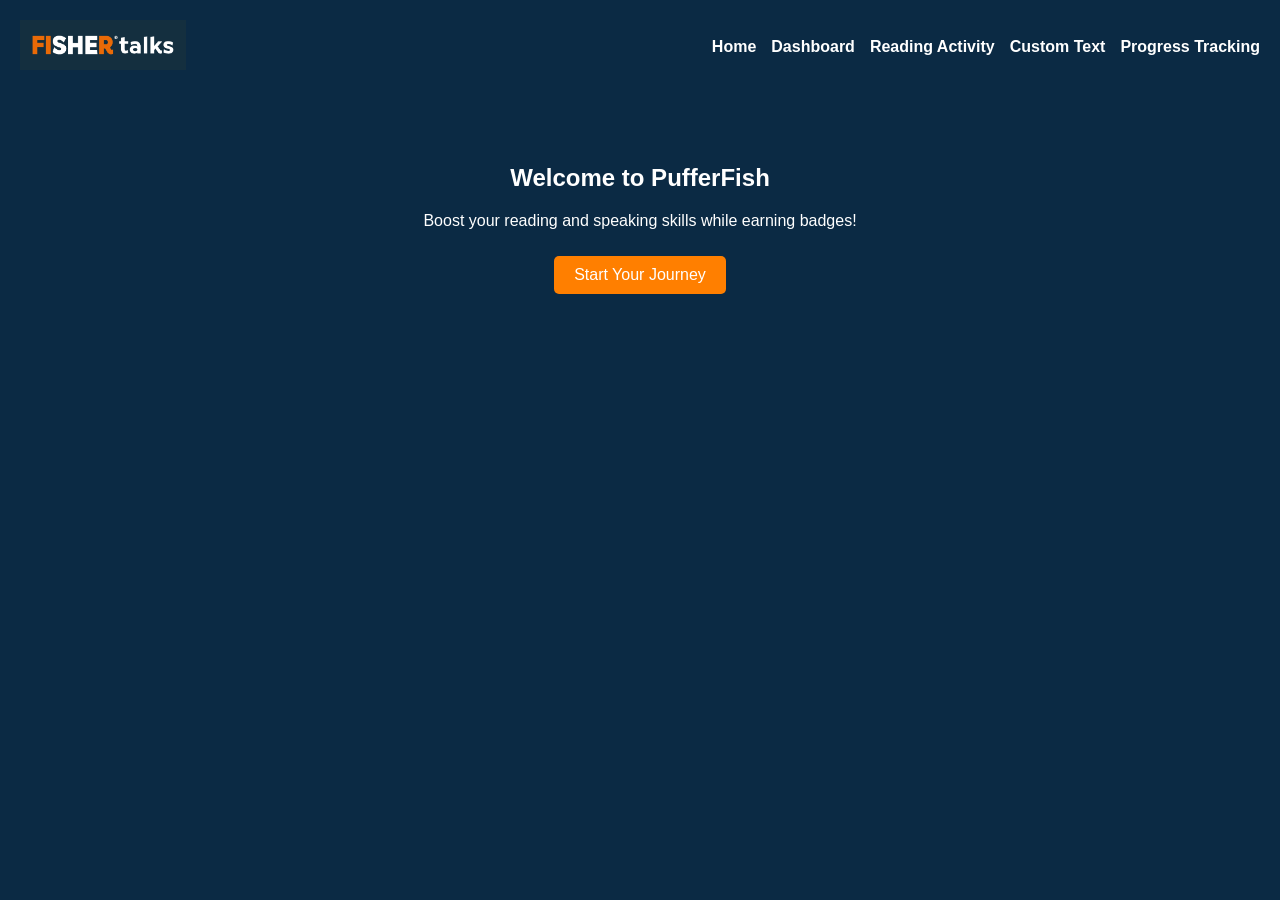
<file: index.html>
<!DOCTYPE html>
<html lang="en">
<head>
    <meta charset="UTF-8">
    <meta name="viewport" content="width=device-width, initial-scale=1.0">
    <title>PufferFish - Homepage</title>
    <link rel="stylesheet" href="styles.css">
</head>
<body>
    <header>
        <div class="logo">
            <img src="logo.png" alt="PufferFish Logo">
        </div>
        <nav>
            <ul>
                <li><a href="index.html">Home</a></li>
                <li><a href="dashboard.html">Dashboard</a></li>
                <li><a href="reading_activity.html">Reading Activity</a></li>
                <li><a href="custom_text.html">Custom Text</a></li>
                <li><a href="progress_tracking.html">Progress Tracking</a></li>
            </ul>
        </nav>
    </header>
    <section id="hero">
        <h1>Welcome to PufferFish</h1>
        <p>Boost your reading and speaking skills while earning badges!</p>
        <a href="dashboard.html"><button>Start Your Journey</button></a>
    </section>
</body>
</html>
</file>
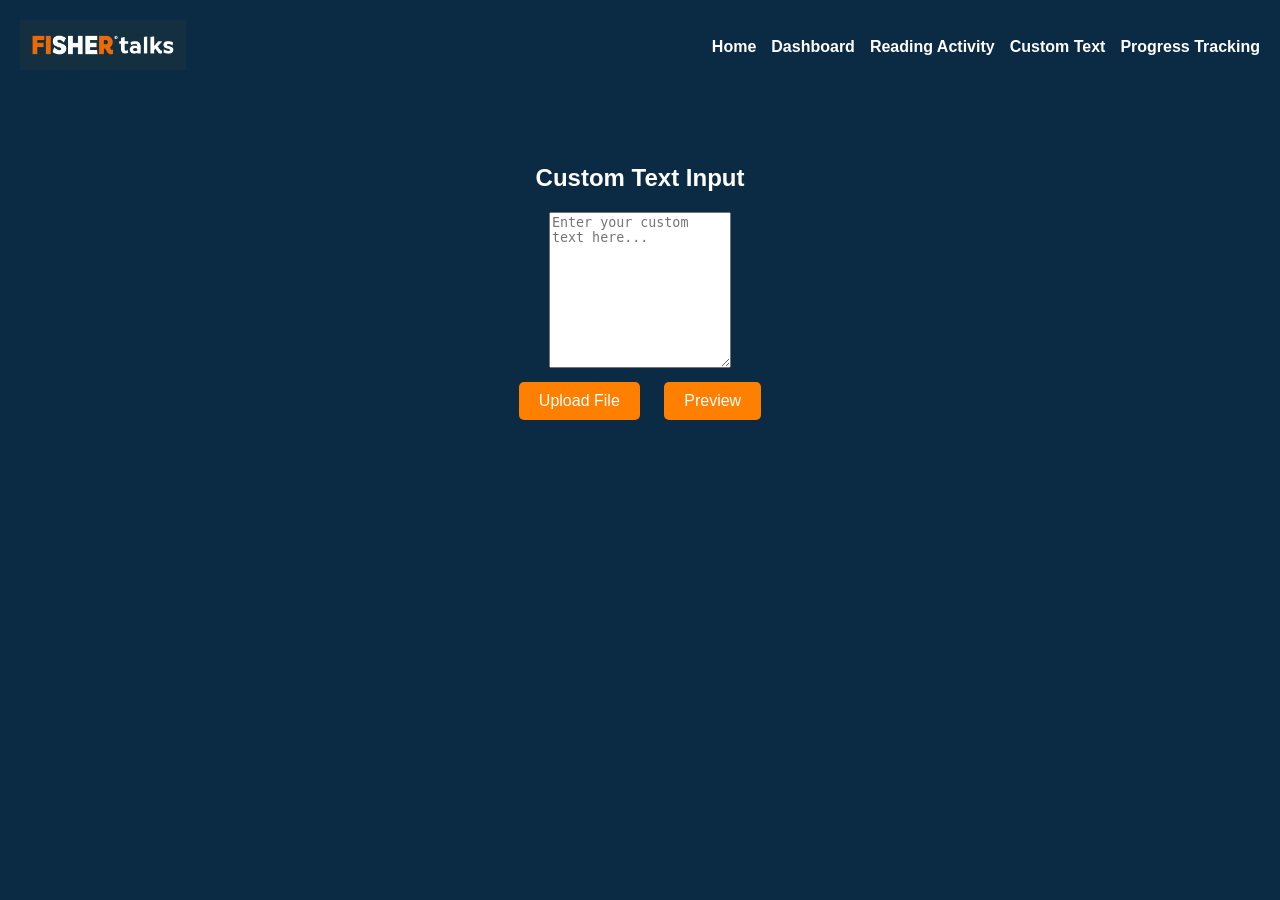
<file: custom_text.html>
<!DOCTYPE html>
<html lang="en">
<head>
    <meta charset="UTF-8">
    <meta name="viewport" content="width=device-width, initial-scale=1.0">
    <title>PufferFish - Custom Text</title>
    <link rel="stylesheet" href="styles.css">
</head>
<body>
    <header>
        <div class="logo">
            <img src="logo.png" alt="PufferFish Logo">
        </div>
        <nav>
            <ul>
                <li><a href="index.html">Home</a></li>
                <li><a href="dashboard.html">Dashboard</a></li>
                <li><a href="reading_activity.html">Reading Activity</a></li>
                <li><a href="custom_text.html">Custom Text</a></li>
                <li><a href="progress_tracking.html">Progress Tracking</a></li>
            </ul>
        </nav>
    </header>
    <section id="custom-text">
        <h1>Custom Text Input</h1>
        <textarea placeholder="Enter your custom text here..." rows="10"></textarea>
        <div class="custom-text-controls">
            <button>Upload File</button>
            <button>Preview</button>
        </div>
    </section>
</body>
</html>
</file>
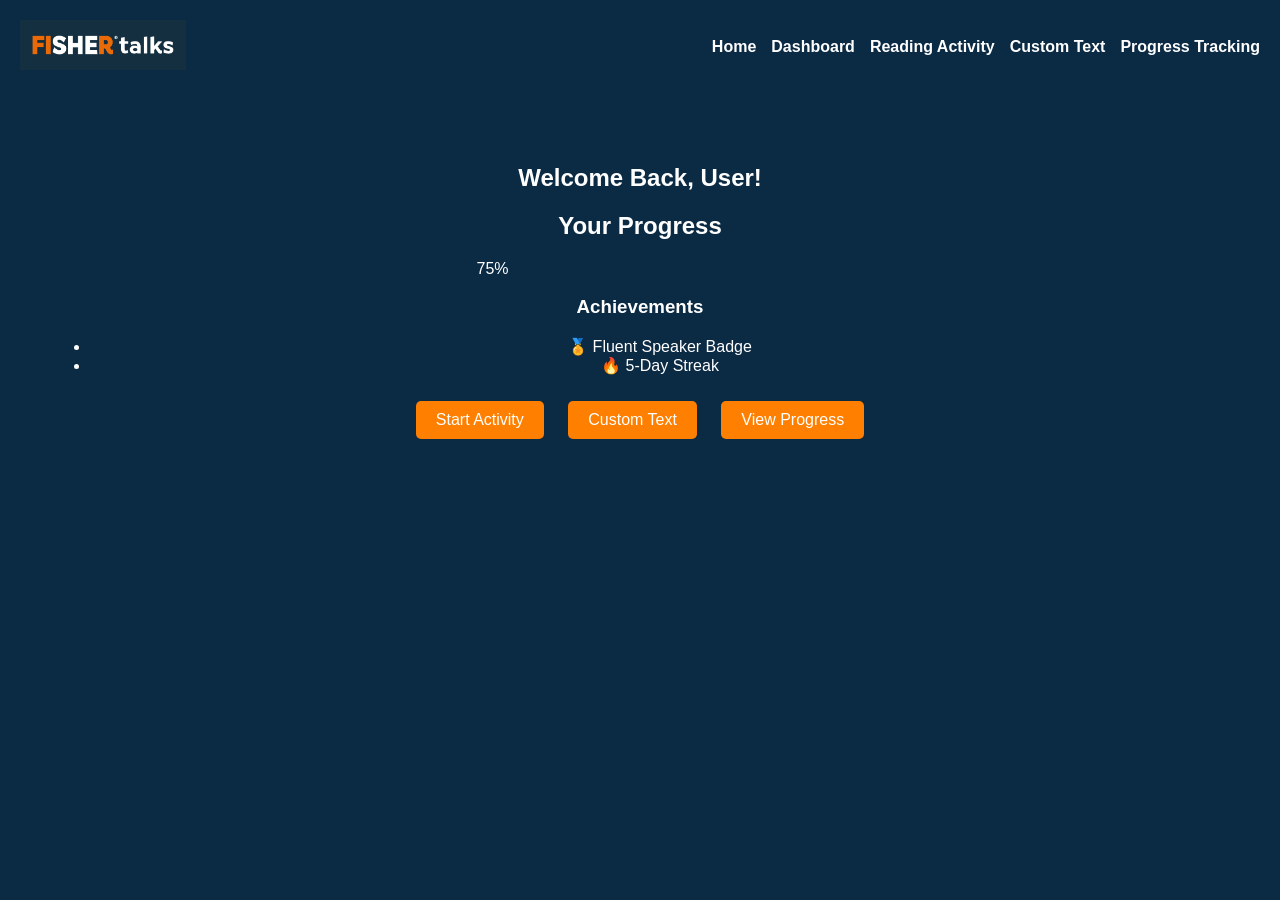
<file: dashboard.html>
<!DOCTYPE html>
<html lang="en">
<head>
    <meta charset="UTF-8">
    <meta name="viewport" content="width=device-width, initial-scale=1.0">
    <title>PufferFish - Dashboard</title>
    <link rel="stylesheet" href="styles.css">
</head>
<body>
    <header>
        <div class="logo">
            <img src="logo.png" alt="PufferFish Logo">
        </div>
        <nav>
            <ul>
                <li><a href="index.html">Home</a></li>
                <li><a href="dashboard.html">Dashboard</a></li>
                <li><a href="reading_activity.html">Reading Activity</a></li>
                <li><a href="custom_text.html">Custom Text</a></li>
                <li><a href="progress_tracking.html">Progress Tracking</a></li>
            </ul>
        </nav>
    </header>
    <section id="dashboard">
        <h1>Welcome Back, User!</h1>
        <div class="gamification">
            <h2>Your Progress</h2>
            <div class="progress-bar">
                <div class="progress" style="width: 75%;">75%</div>
            </div>
            <h3>Achievements</h3>
            <ul>
                <li>🏅 Fluent Speaker Badge</li>
                <li>🔥 5-Day Streak</li>
            </ul>
        </div>
        <div class="quick-access">
            <a href="reading_activity.html"><button>Start Activity</button></a>
            <a href="custom_text.html"><button>Custom Text</button></a>
            <a href="progress_tracking.html"><button>View Progress</button></a>
        </div>
    </section>
</body>
</html>
</file>
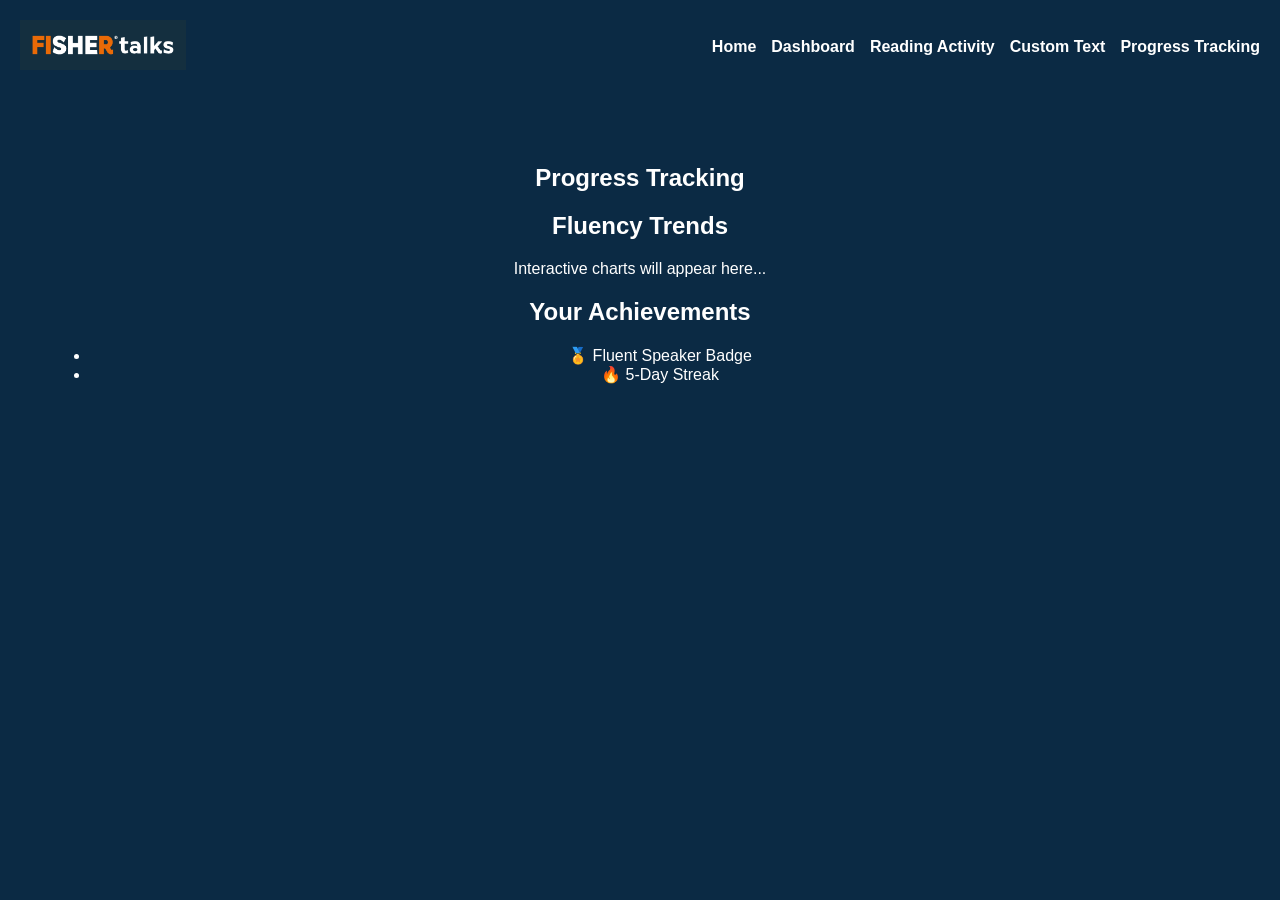
<file: progress_tracking.html>
<!DOCTYPE html>
<html lang="en">
<head>
    <meta charset="UTF-8">
    <meta name="viewport" content="width=device-width, initial-scale=1.0">
    <title>PufferFish - Progress Tracking</title>
    <link rel="stylesheet" href="styles.css">
</head>
<body>
    <header>
        <div class="logo">
            <img src="logo.png" alt="PufferFish Logo">
        </div>
        <nav>
            <ul>
                <li><a href="index.html">Home</a></li>
                <li><a href="dashboard.html">Dashboard</a></li>
                <li><a href="reading_activity.html">Reading Activity</a></li>
                <li><a href="custom_text.html">Custom Text</a></li>
                <li><a href="progress_tracking.html">Progress Tracking</a></li>
            </ul>
        </nav>
    </header>
    <section id="progress">
        <h1>Progress Tracking</h1>
        <div class="charts">
            <h2>Fluency Trends</h2>
            <p>Interactive charts will appear here...</p>
        </div>
        <div class="achievements">
            <h2>Your Achievements</h2>
            <ul>
                <li>🏅 Fluent Speaker Badge</li>
                <li>🔥 5-Day Streak</li>
            </ul>
        </div>
    </section>
</body>
</html>
</file>
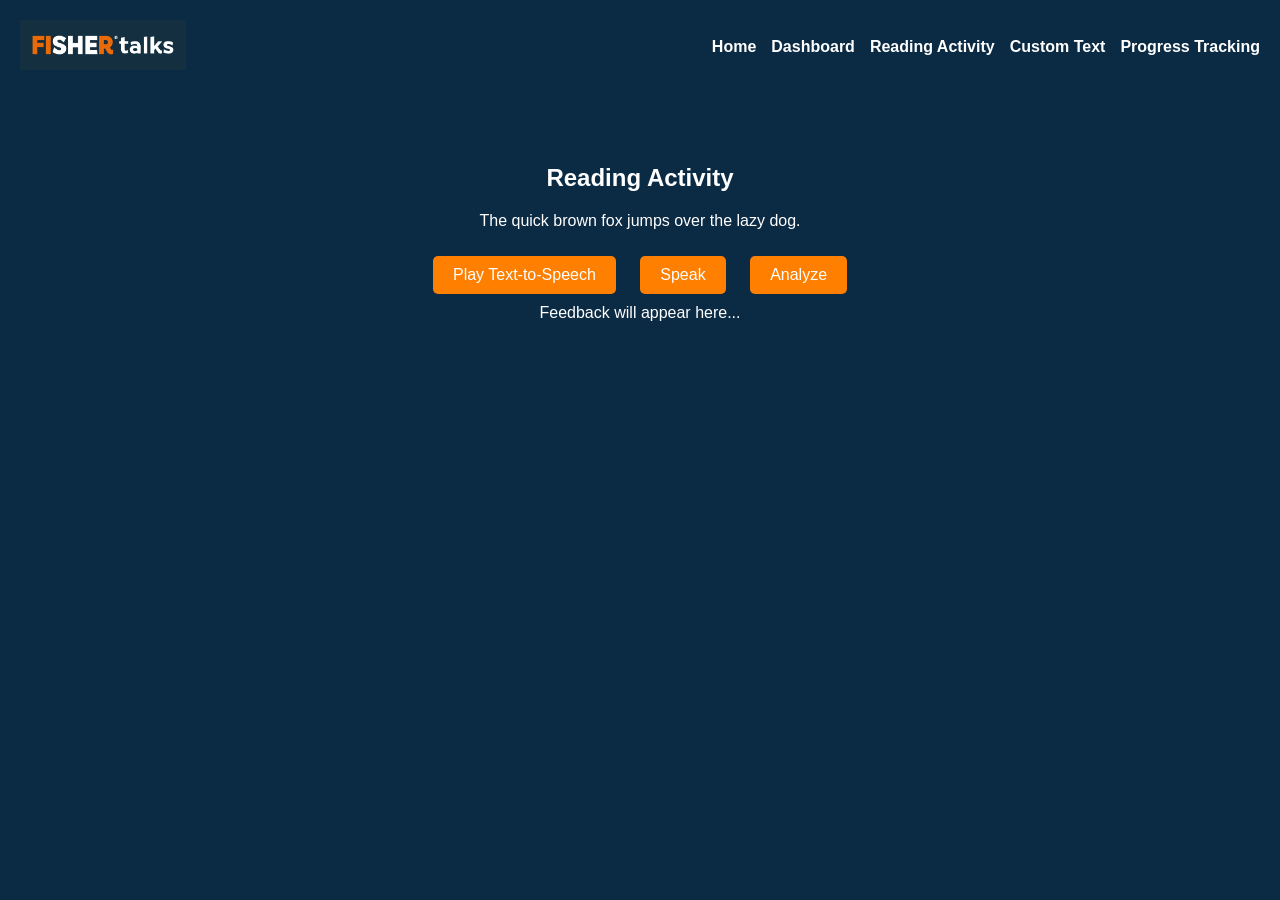
<file: reading_activity.html>
<!DOCTYPE html>
<html lang="en">
<head>
    <meta charset="UTF-8">
    <meta name="viewport" content="width=device-width, initial-scale=1.0">
    <title>PufferFish - Reading Activity</title>
    <link rel="stylesheet" href="styles.css">
    <script src="ai_tools.js"></script>
</head>
<body>
    <header>
        <div class="logo">
            <img src="logo.png" alt="PufferFish Logo">
        </div>
        <nav>
            <ul>
                <li><a href="index.html">Home</a></li>
                <li><a href="dashboard.html">Dashboard</a></li>
                <li><a href="reading_activity.html">Reading Activity</a></li>
                <li><a href="custom_text.html">Custom Text</a></li>
                <li><a href="progress_tracking.html">Progress Tracking</a></li>
            </ul>
        </nav>
    </header>
    <section id="activity">
        <h1>Reading Activity</h1>
        <p id="reading-text">The quick brown fox jumps over the lazy dog.</p>
        <div class="activity-controls">
            <button onclick="playTextToSpeech()">Play Text-to-Speech</button>
            <button onclick="startSpeechRecognition()">Speak</button>
            <button onclick="analyzePronunciation()">Analyze</button>
        </div>
        <div id="feedback">Feedback will appear here...</div>
    </section>
</body>
</html>
</file>
<file: styles.css>
body {
    font-family: Arial, sans-serif;
    margin: 0;
    padding: 0;
    color: white;
    background-color: #0b2a44; /* Dark navy blue */
}

header {
    display: flex;
    justify-content: space-between;
    align-items: center;
    padding: 20px;
    background-color: #0b2a44;
}

header .logo img {
    height: 50px;
}

nav ul {
    list-style: none;
    display: flex;
    gap: 15px;
}

nav a {
    text-decoration: none;
    color: white;
    font-weight: bold;
    transition: color 0.3s ease;
}

nav a:hover {
    color: #ff7f00; /* Orange color */
}

section {
    padding: 50px;
    text-align: center;
}

button {
    padding: 10px 20px;
    font-size: 1rem;
    margin: 10px;
    background-color: #ff7f00; /* Orange color */
    color: white;
    border: none;
    cursor: pointer;
    border-radius: 5px;
    transition: background-color 0.3s ease;
}

button:hover {
    background-color: #e67000; /* Darker orange */
}
</file>
